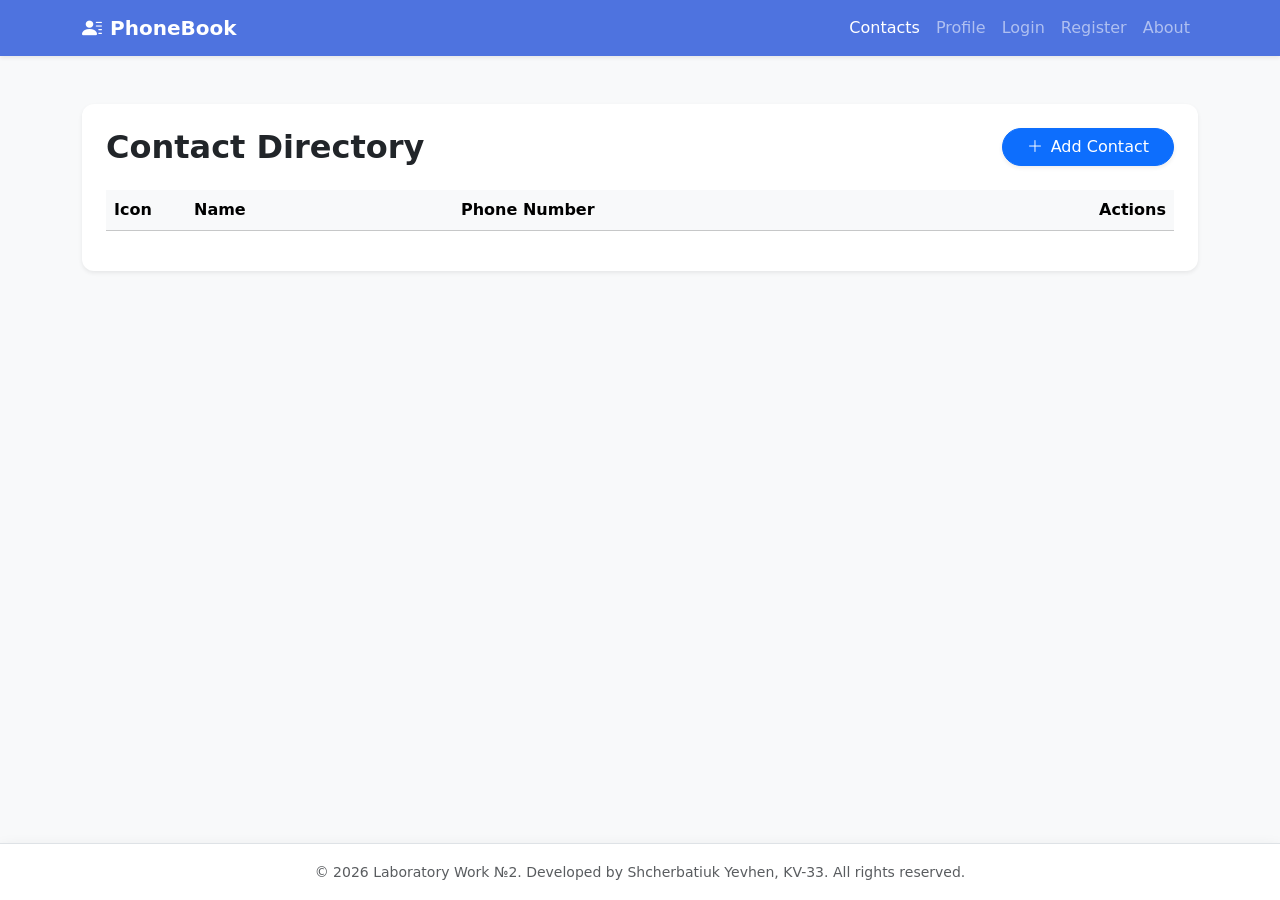
<file: index.html>
<!DOCTYPE html>
<html lang="uk">
<head>
    <meta charset="UTF-8">
    <meta name="viewport" content="width=device-width, initial-scale=1.0">
    <title>PhoneBook - Контакти</title>
    <link href="https://cdn.jsdelivr.net/npm/bootstrap@5.3.3/dist/css/bootstrap.min.css" rel="stylesheet">
    <link rel="stylesheet" href="https://cdn.jsdelivr.net/npm/bootstrap-icons@1.11.3/font/bootstrap-icons.min.css">
    <link rel="icon" type="image/x-icon" href="img/icon.png">
    <link rel="stylesheet" href="css/style.css">
</head>
<body class="d-flex flex-column min-vh-100 bg-light">
    
    <nav class="navbar navbar-expand-lg navbar-dark sticky-top bg-primary mb-4 shadow-sm">
        <div class="container">
            <a class="navbar-brand fw-bold" href="index.html">
                <i class="bi bi-person-lines-fill me-2"></i>PhoneBook
            </a>
            
            <button class="navbar-toggler" type="button" data-bs-toggle="collapse" data-bs-target="#navbarNav">
                <span class="navbar-toggler-icon"></span>
            </button>

            <div class="collapse navbar-collapse" id="navbarNav">
                <ul class="navbar-nav ms-auto">
                    <li class="nav-item"><a class="nav-link active" href="index.html">Contacts</a></li>
                    <li class="nav-item"><a class="nav-link" href="profile.html">Profile</a></li>
                    <li class="nav-item"><a class="nav-link" href="login.html">Login</a></li>
                    <li class="nav-item"><a class="nav-link" href="register.html">Register</a></li>
                    <li class="nav-item"><a class="nav-link" href="about.html">About</a></li>
                </ul>
            </div>
        </div>
    </nav>

    <main class="container py-4 pb-5 mb-5">
        <div class="card shadow-sm p-4 border-0">
            <div class="d-flex justify-content-between align-items-center mb-4">
                <h2 class="fw-bold mb-0">Contact Directory</h2>
                <button class="btn btn-primary rounded-pill px-4 shadow-sm" id="add-contact-btn">
                    <i class="bi bi-plus-lg me-2"></i>Add Contact
                </button>
            </div>

            <div class="table-responsive">
                <table class="table table-hover align-middle contact-table">
                    <thead class="table-light">
                        <tr>
                            <th style="width: 80px;">Icon</th>
                            <th>Name</th>
                            <th>Phone Number</th>
                            <th class="text-end">Actions</th>
                        </tr>
                    </thead>
                    <tbody id="contact-list">
                        </tbody>
                </table>
            </div>
        </div>
    </main>

    <footer class="footer mt-auto py-3 bg-white border-top text-center shadow">
        <div class="container">
            <span class="text-muted small">© 2026 Laboratory Work №2. Developed by Shcherbatiuk Yevhen, KV-33. All rights reserved.</span>
        </div>
    </footer>

    <div class="modal fade" id="addContactModal" tabindex="-1" aria-hidden="true">
        <div class="modal-dialog modal-dialog-centered">
            <div class="modal-content border-0 shadow-lg">
                <div class="modal-header bg-primary text-white">
                    <h5 class="modal-title fw-bold">New Contact</h5>
                    <button type="button" class="btn-close btn-close-white" data-bs-dismiss="modal" aria-label="Close"></button>
                </div>
                <div class="modal-body p-4">
                    <form id="add-contact-form" novalidate>
                        <input type="hidden" id="modal-id" value="">
                        <div class="mb-3">
                            <label class="form-label small fw-bold">Full Name</label>
                            <div class="input-group">
                                <span class="input-group-text bg-light"><i class="bi bi-person"></i></span>
                                <input type="text" id="modal-name" class="form-control" 
                                    placeholder="John Doe" required minlength="3" autocomplete="off">
                                <div class="invalid-feedback">Please enter full name (minimum 3 symbols).</div>
                            </div>
                        </div>
                        <div class="mb-3">
                            <label class="form-label small fw-bold">Phone Number</label>
                            <div class="input-group">
                                <span class="input-group-text bg-light"><i class="bi bi-phone"></i></span>
                                <input type="tel" id="modal-phone" class="form-control" 
                                    placeholder="+380..." required 
                                    pattern="^\+?[0-9]{10,13}$" autocomplete="off"> 
                                <div class="invalid-feedback">Enter valid number (exmpl. +380123456789).</div>
                            </div>
                        </div>
                        <div class="d-grid mt-4">
                            <button type="submit" class="btn btn-primary py-2 fw-bold">Save Contact</button>
                        </div>
                    </form>
                </div>
            </div>
        </div>
    </div>

    <script src="https://cdn.jsdelivr.net/npm/bootstrap@5.3.3/dist/js/bootstrap.bundle.min.js"></script>
    <script type="module" src="js/app.js"></script>
</body>
</html>
</file>
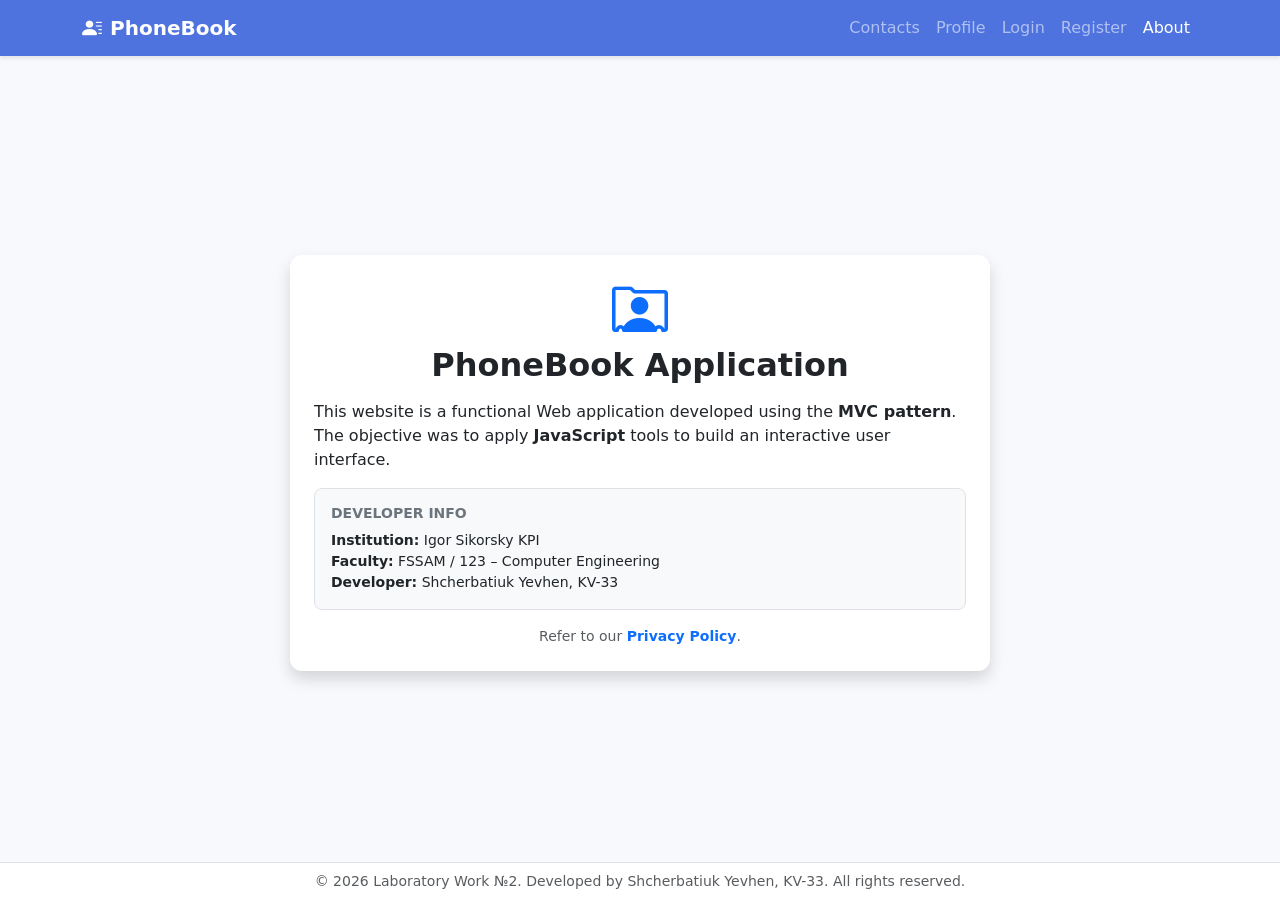
<file: about.html>
<!DOCTYPE html>
<html lang="en">
<head>
    <meta charset="UTF-8">
    <meta name="viewport" content="width=device-width, initial-scale=1.0">
    <title>About - PhoneBook</title>
    <link href="https://cdn.jsdelivr.net/npm/bootstrap@5.3.3/dist/css/bootstrap.min.css" rel="stylesheet">
    <link rel="stylesheet" href="https://cdn.jsdelivr.net/npm/bootstrap-icons@1.11.3/font/bootstrap-icons.min.css">
    <link rel="icon" type="image/x-icon" href="img/icon.png">
    <link rel="stylesheet" href="css/style.css">
</head>
<body class="d-flex flex-column min-vh-100">
    <nav class="navbar navbar-expand-lg navbar-dark mb-2"> <div class="container">
            <a class="navbar-brand fw-bold" href="about.html">
                <i class="bi bi-person-lines-fill me-2"></i>PhoneBook
            </a>

            <button class="navbar-toggler" type="button" data-bs-toggle="collapse" data-bs-target="#navbarNav">
                <span class="navbar-toggler-icon"></span>
            </button>

            <div class="collapse navbar-collapse" id="navbarNav">
                <ul class="navbar-nav ms-auto">
                    <li class="nav-item"><a class="nav-link" href="index.html">Contacts</a></li>
                    <li class="nav-item"><a class="nav-link" href="profile.html">Profile</a></li>
                    <li class="nav-item"><a class="nav-link" href="login.html">Login</a></li>
                    <li class="nav-item"><a class="nav-link" href="register.html">Register</a></li>
                    <li class="nav-item"><a class="nav-link active" href="about.html">About</a></li>
                </ul>
            </div>
        </div>
    </nav>

    <main class="container flex-grow-1 d-flex align-items-center justify-content-center py-3">
        <div class="card p-4 mx-auto shadow" style="max-width: 700px; width: 100%;">
            <div class="text-center">
                <i class="bi bi-person-rolodex text-primary display-4 mb-2"></i> <h2 class="fw-bold mb-3">PhoneBook Application</h2>
            </div>
            
            <p class="text-start mb-3">This website is a functional Web application developed using the <strong>MVC pattern</strong>. The objective was to apply <strong>JavaScript</strong> tools to build an interactive user interface.</p>
            
            <div class="text-start bg-light p-3 rounded-3 border"> <h6 class="fw-bold mb-2 small text-uppercase text-secondary">Developer Info</h6>
                <ul class="list-unstyled mb-0 small">
                    <li><strong>Institution:</strong> Igor Sikorsky KPI</li>
                    <li><strong>Faculty:</strong> FSSAM / 123 – Computer Engineering</li>
                    <li><strong>Developer:</strong> Shcherbatiuk Yevhen, KV-33</li>
                </ul>
            </div>
            <p class="small text-muted mt-3 text-center mb-0">Refer to our <a href="privacy.html" class="text-decoration-none fw-bold">Privacy Policy</a>.</p>
        </div>
    </main>

    <footer class="footer mt-auto py-2 text-center text-muted small border-top bg-white"> <div class="container">&copy; 2026 Laboratory Work №2. Developed by Shcherbatiuk Yevhen, KV-33. All rights reserved. </div>
    </footer>

    <script src="https://cdn.jsdelivr.net/npm/bootstrap@5.3.3/dist/js/bootstrap.bundle.min.js"></script>
    <script type="module" src="js/app.js"></script> 
</body>
</html>
</file>
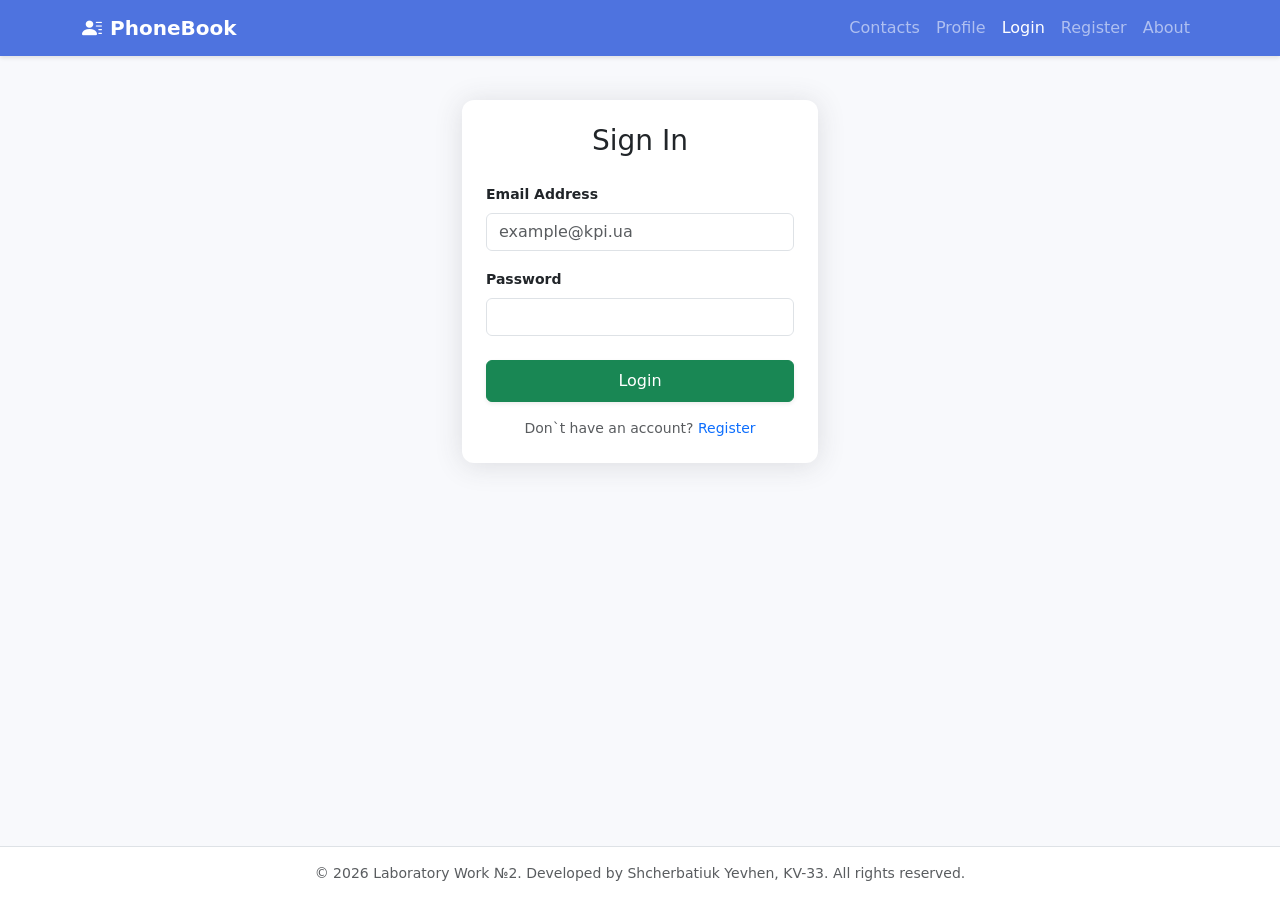
<file: login.html>
<!DOCTYPE html>
<html lang="en">
<head>
    <meta charset="UTF-8">
    <meta name="viewport" content="width=device-width, initial-scale=1.0">
    <title>Login - PhoneBook</title>
    <link href="https://cdn.jsdelivr.net/npm/bootstrap@5.3.3/dist/css/bootstrap.min.css" rel="stylesheet">
    <link rel="stylesheet" href="https://cdn.jsdelivr.net/npm/bootstrap-icons@1.11.3/font/bootstrap-icons.min.css">
    <link rel="icon" type="image/x-icon" href="img/icon.png">
    <link rel="stylesheet" href="css/style.css">
</head>
<body class="d-flex flex-column min-vh-100">
    <nav class="navbar navbar-expand-lg navbar-dark mb-4">
        <div class="container">
            <a class="navbar-brand fw-bold" href="about.html">
                <i class="bi bi-person-lines-fill me-2"></i>PhoneBook
            </a>

            <button class="navbar-toggler" type="button" data-bs-toggle="collapse" data-bs-target="#navbarNav" aria-controls="navbarNav" aria-expanded="false" aria-label="Toggle navigation">
                <span class="navbar-toggler-icon"></span>
            </button>

            <div class="collapse navbar-collapse" id="navbarNav">
                <ul class="navbar-nav ms-auto">
                    <li class="nav-item"><a class="nav-link" href="index.html">Contacts</a></li>
                    <li class="nav-item"><a class="nav-link" href="profile.html">Profile</a></li>
                    <li class="nav-item"><a class="nav-link active" href="login.html">Login</a></li>
                    <li class="nav-item"><a class="nav-link" href="register.html">Register</a></li>
                    <li class="nav-item"><a class="nav-link" href="about.html">About</a></li>
                </ul>
            </div>
        </div>
    </nav>

    <main class="container my-auto">
        <div class="row justify-content-center">
            <div class="col-md-4">
                <div class="card p-4">
                    <h3 class="text-center mb-4">Sign In</h3>
                    <form id="login-form">
                        <div class="mb-3">
                            <label class="form-label small fw-bold">Email Address</label>
                            <input type="email" id="login-email" class="form-control" placeholder="example@kpi.ua" required>
                        </div>
                        <div class="mb-4">
                            <label class="form-label small fw-bold">Password</label>
                            <input type="password" id="login-password" class="form-control" required>
                        </div>
                        <button type="submit" class="btn btn-success w-100 py-2 shadow-sm">Login</button>
                    </form>
                    <div class="text-center mt-3">
                        <p class="small text-muted mb-0">Don`t have an account? <a href="register.html" class="text-decoration-none">Register</a></p>
                    </div>
                </div>
            </div>
        </div>
    </main>

    <footer class="footer mt-auto py-3 text-center text-muted small border-top bg-white">
        <div class="container">&copy; 2026 Laboratory Work №2. Developed by Shcherbatiuk Yevhen, KV-33. All rights reserved. </div>
    </footer>

    <script src="https://cdn.jsdelivr.net/npm/bootstrap@5.3.3/dist/js/bootstrap.bundle.min.js"></script>
    <script type="module" src="js/app.js"></script>
</body>
</html>
</file>
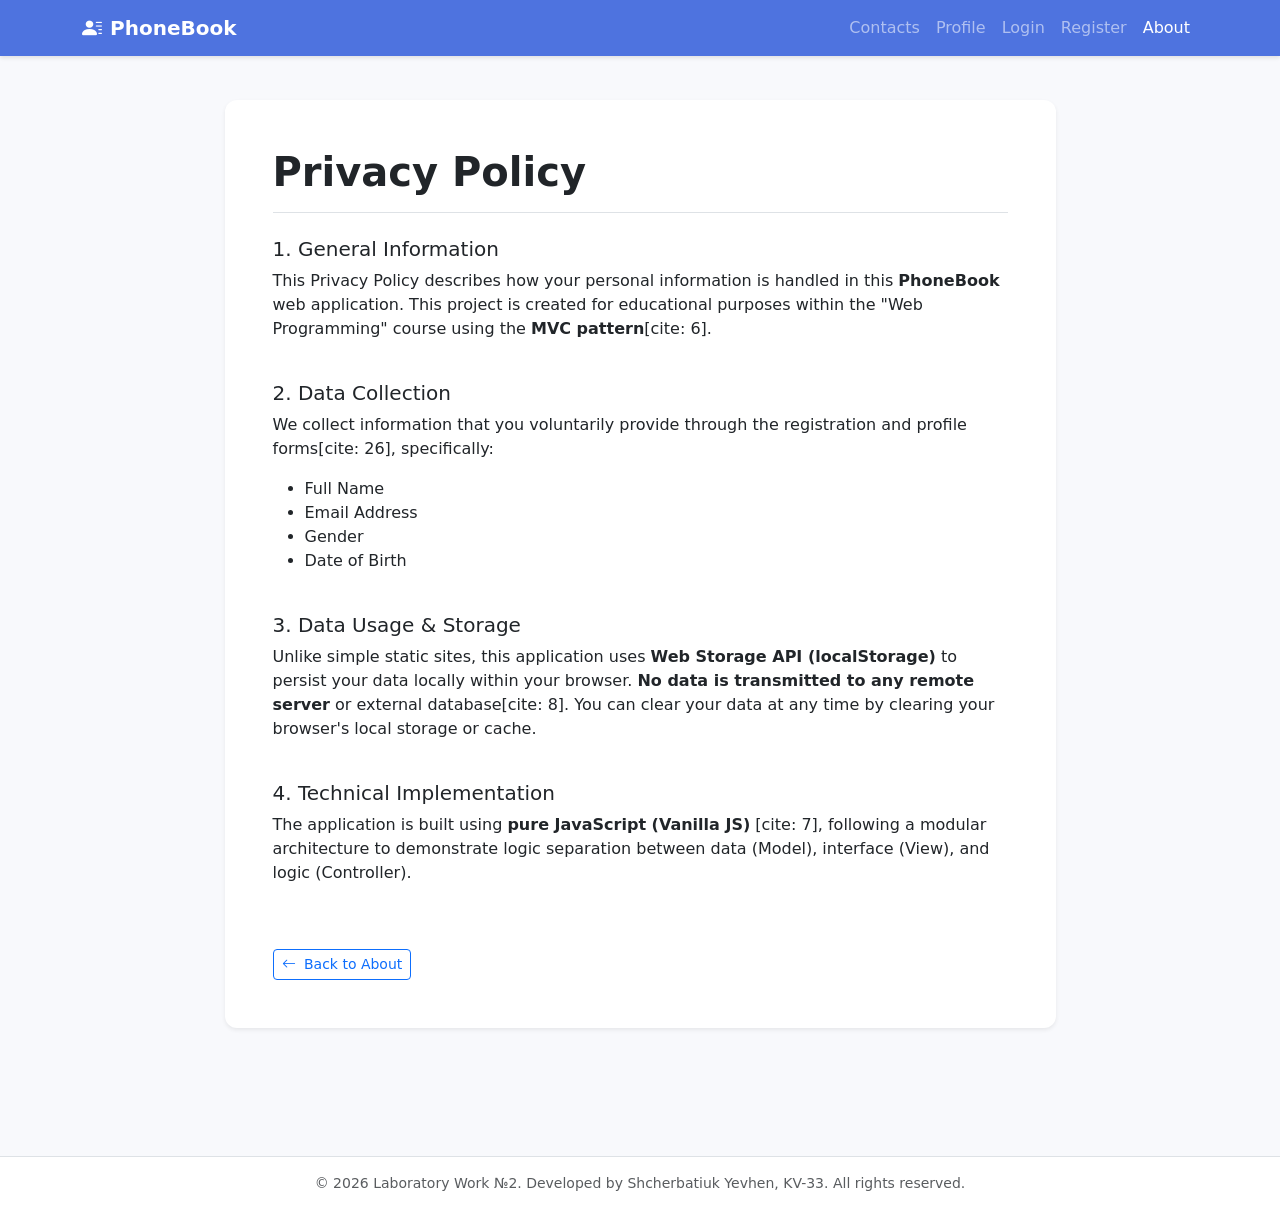
<file: privacy.html>
<!DOCTYPE html>
<html lang="en">
<head>
    <meta charset="UTF-8">
    <meta name="viewport" content="width=device-width, initial-scale=1.0">
    <title>Privacy Policy - PhoneBook</title>
    <link href="https://cdn.jsdelivr.net/npm/bootstrap@5.3.3/dist/css/bootstrap.min.css" rel="stylesheet">
    <link rel="stylesheet" href="https://cdn.jsdelivr.net/npm/bootstrap-icons@1.11.3/font/bootstrap-icons.min.css">
    <link rel="icon" type="image/x-icon" href="img/icon.png">
    <link rel="stylesheet" href="css/style.css">
</head>
<body class="d-flex flex-column min-vh-100">
    <nav class="navbar navbar-expand-lg navbar-dark sticky-top mb-4">
        <div class="container">
            <a class="navbar-brand fw-bold" href="about.html">
                <i class="bi bi-person-lines-fill me-2"></i>PhoneBook
            </a>
            <button class="navbar-toggler" type="button" data-bs-toggle="collapse" data-bs-target="#navbarNav">
                <span class="navbar-toggler-icon"></span>
            </button>
            <div class="collapse navbar-collapse" id="navbarNav">
                <ul class="navbar-nav ms-auto">
                    <li class="nav-item"><a class="nav-link" href="index.html">Contacts</a></li>
                    <li class="nav-item"><a class="nav-link" href="profile.html">Profile</a></li>
                    <li class="nav-item"><a class="nav-link" href="login.html">Login</a></li>
                    <li class="nav-item"><a class="nav-link" href="register.html">Register</a></li>
                    <li class="nav-item"><a class="nav-link active" href="about.html">About</a></li>
                </ul>
            </div>
        </div>
    </nav>

    <main class="container mb-5">
        <div class="row justify-content-center">
            <div class="col-lg-9">
                <div class="card p-4 p-md-5 shadow-sm">
                    <h2 class="display-6 fw-bold mb-4 border-bottom pb-3">Privacy Policy</h2>
                    
                    <div class="policy-section mb-4">
                        <h5>1. General Information</h5>
                        <p>This Privacy Policy describes how your personal information is handled in this <strong>PhoneBook</strong> web application. This project is created for educational purposes within the "Web Programming" course using the <strong>MVC pattern</strong>[cite: 6].</p>
                    </div>

                    <div class="policy-section mb-4">
                        <h5>2. Data Collection</h5>
                        <p>We collect information that you voluntarily provide through the registration and profile forms[cite: 26], specifically:</p>
                        <ul>
                            <li>Full Name</li>
                            <li>Email Address</li>
                            <li>Gender</li>
                            <li>Date of Birth</li>
                        </ul>
                    </div>

                    <div class="policy-section mb-4">
                        <h5>3. Data Usage & Storage</h5>
                        <p>Unlike simple static sites, this application uses <strong>Web Storage API (localStorage)</strong> to persist your data locally within your browser. <strong>No data is transmitted to any remote server</strong> or external database[cite: 8]. You can clear your data at any time by clearing your browser's local storage or cache.</p>
                    </div>

                    <div class="policy-section mb-4">
                        <h5>4. Technical Implementation</h5>
                        <p>The application is built using <strong>pure JavaScript (Vanilla JS)</strong> [cite: 7], following a modular architecture to demonstrate logic separation between data (Model), interface (View), and logic (Controller).</p>
                    </div>

                    <div class="mt-4">
                        <a href="about.html" class="btn btn-outline-primary btn-sm">
                            <i class="bi bi-arrow-left me-1"></i> Back to About
                        </a>
                    </div>
                </div>
            </div>
        </div>
    </main>

    <footer class="footer mt-auto py-3 text-center text-muted small border-top bg-white">
        <div class="container">&copy; 2026 Laboratory Work №2. Developed by Shcherbatiuk Yevhen, KV-33. All rights reserved. </div>
    </footer>

    <script src="https://cdn.jsdelivr.net/npm/bootstrap@5.3.3/dist/js/bootstrap.bundle.min.js"></script>
    <script type="module" src="js/app.js"></script>
</body>
</html>
</file>
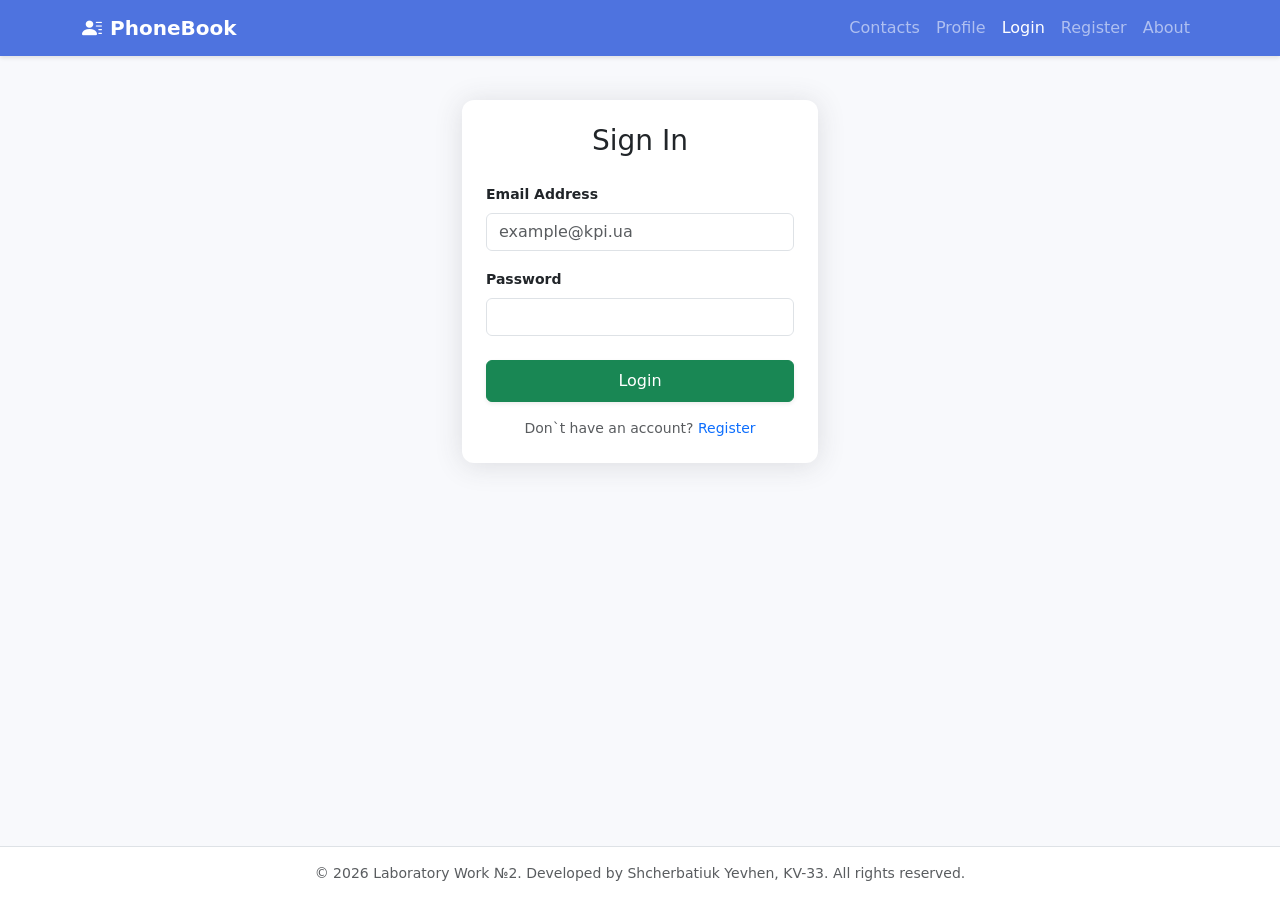
<file: profile.html>
<!DOCTYPE html>
<html lang="en">
<head>
    <meta charset="UTF-8">
    <meta name="viewport" content="width=device-width, initial-scale=1.0">
    <title>Profile - PhoneBook</title>
    <link href="https://cdn.jsdelivr.net/npm/bootstrap@5.3.3/dist/css/bootstrap.min.css" rel="stylesheet">
    <link rel="stylesheet" href="https://cdn.jsdelivr.net/npm/bootstrap-icons@1.11.3/font/bootstrap-icons.min.css">
    <link rel="icon" type="image/x-icon" href="img/icon.png">
    <link rel="stylesheet" href="css/style.css">
</head>
<body class="d-flex flex-column min-vh-100">
    <nav class="navbar navbar-expand-lg navbar-dark mb-4">
        <div class="container">
            <a class="navbar-brand fw-bold" href="about.html">
                <i class="bi bi-person-lines-fill me-2"></i>PhoneBook
            </a>

            <button class="navbar-toggler" type="button" data-bs-toggle="collapse" data-bs-target="#navbarNav">
                <span class="navbar-toggler-icon"></span>
            </button>

            <div class="collapse navbar-collapse" id="navbarNav">
                <ul class="navbar-nav ms-auto">
                    <li class="nav-item"><a class="nav-link" href="index.html">Contacts</a></li>
                    <li class="nav-item"><a class="nav-link active" href="profile.html">Profile</a></li>
                    <li class="nav-item"><a class="nav-link" href="login.html">Login</a></li>
                    <li class="nav-item"><a class="nav-link" href="register.html">Register</a></li>
                    <li class="nav-item"><a class="nav-link" href="about.html">About</a></li>
                </ul>
            </div>
        </div>
    </nav>

    <main class="container my-auto">
        <div class="row justify-content-center">
            <div class="col-md-6">
                <div class="card shadow-sm">
                    <div class="card-header bg-white py-3 text-center">
                        <h3 class="mb-0 fw-bold">User Profile</h3>
                    </div>
                    <div class="card-body p-4">
                        <table class="table table-borderless">
                            <tbody>
                                <tr class="border-bottom">
                                    <td class="fw-bold text-secondary" style="width: 40%;">Full Name</td>
                                    <td id="profile-name">Loading...</td>
                                </tr>
                                <tr class="border-bottom">
                                    <td class="fw-bold text-secondary">Email Address</td>
                                    <td id="profile-email">Loading...</td>
                                </tr>
                                <tr class="border-bottom">
                                    <td class="fw-bold text-secondary">Gender</td>
                                    <td id="profile-gender">Loading...</td>
                                </tr>
                                <tr>
                                    <td class="fw-bold text-secondary">Date of Birth</td>
                                    <td id="profile-dob">Loading...</td>
                                </tr>
                            </tbody>
                        </table>
                        <div class="text-center mt-4">
                            <button class="btn btn-outline-danger btn-sm" id="logout-btn">
                                <i class="bi bi-box-arrow-right me-2"></i>Logout
                            </button>
                        </div>
                    </div>
                </div>
            </div>
        </div>
    </main>

    <footer class="footer mt-auto py-3 text-center text-muted small border-top bg-white">
        <div class="container">
            &copy; 2026 Laboratory Work №2. Developed by Shcherbatiuk Yevhen, KV-33. All rights reserved.
        </div>
    </footer>

    <script src="https://cdn.jsdelivr.net/npm/bootstrap@5.3.3/dist/js/bootstrap.bundle.min.js"></script>
    <script type="module" src="js/app.js"></script>
</body>
</html>
</file>
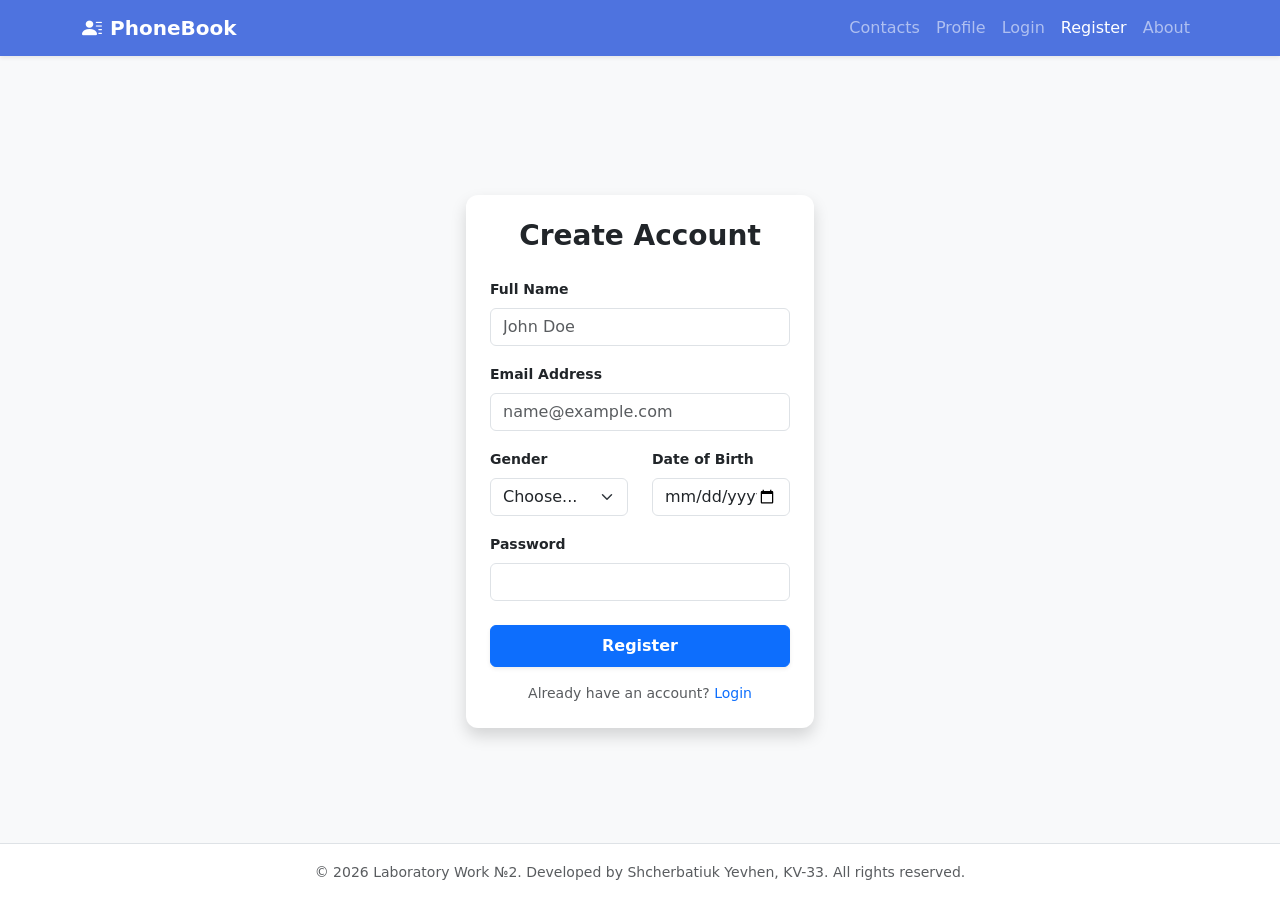
<file: register.html>
<!DOCTYPE html>
<html lang="en">
<head>
    <meta charset="UTF-8">
    <meta name="viewport" content="width=device-width, initial-scale=1.0">
    <title>Register - PhoneBook</title>
    <link href="https://cdn.jsdelivr.net/npm/bootstrap@5.3.3/dist/css/bootstrap.min.css" rel="stylesheet">
    <link rel="stylesheet" href="https://cdn.jsdelivr.net/npm/bootstrap-icons@1.11.3/font/bootstrap-icons.min.css">
    <link rel="icon" type="image/x-icon" href="img/icon.png">
    <link rel="stylesheet" href="css/style.css">
</head>
<body class="d-flex flex-column min-vh-100 bg-light">
    <nav class="navbar navbar-expand-lg navbar-dark bg-primary mb-4 shadow-sm">
        <div class="container">
            <a class="navbar-brand fw-bold" href="about.html">
                <i class="bi bi-person-lines-fill me-2"></i>PhoneBook
            </a>
            <button class="navbar-toggler" type="button" data-bs-toggle="collapse" data-bs-target="#navbarNav">
                <span class="navbar-toggler-icon"></span>
            </button>
            <div class="collapse navbar-collapse" id="navbarNav">
                <ul class="navbar-nav ms-auto">
                    <li class="nav-item"><a class="nav-link" href="index.html">Contacts</a></li>
                    <li class="nav-item"><a class="nav-link" href="profile.html">Profile</a></li>
                    <li class="nav-item"><a class="nav-link" href="login.html">Login</a></li>
                    <li class="nav-item"><a class="nav-link active" href="register.html">Register</a></li>
                    <li class="nav-item"><a class="nav-link" href="about.html">About</a></li>
                </ul>
            </div>
        </div>
    </nav>

    <main class="container flex-grow-1 d-flex align-items-center justify-content-center py-2">
        <div class="row justify-content-center w-100">
            <div class="col-md-5 col-lg-4">
                <div class="card shadow border-0 p-4">
                    <h3 class="text-center fw-bold mb-4">Create Account</h3>
                    <form id="registration-form" novalidate>
                        <div class="mb-3">
                            <label class="form-label small fw-bold">Full Name</label>
                            <input type="text" class="form-control" id="reg-name" 
                                placeholder="John Doe" required minlength="3">
                            <div class="invalid-feedback">Please enter your full name (at least 3 characters).</div>
                        </div>

                        <div class="mb-3">
                            <label class="form-label small fw-bold">Email Address</label>
                            <input type="email" class="form-control" id="reg-email" 
                                placeholder="name@example.com" required>
                            <div class="invalid-feedback">Please enter a valid email address.</div>
                        </div>

                        <div class="row">
                            <div class="col-md-6 mb-3">
                                <label class="form-label small fw-bold">Gender</label>
                                <select class="form-select" id="reg-gender" required>
                                    <option value="" selected disabled>Choose...</option>
                                    <option value="Male">Male</option>
                                    <option value="Female">Female</option>
                                </select>
                                <div class="invalid-feedback">Please select your gender.</div>
                            </div>
                            <div class="col-md-6 mb-3">
                                <label class="form-label small fw-bold">Date of Birth</label>
                                <input type="date" class="form-control" id="reg-dob" required>
                                <div class="invalid-feedback">Select your birth date.</div>
                            </div>
                        </div>

                        <div class="mb-4">
                            <label class="form-label small fw-bold">Password</label>
                            <input type="password" class="form-control" id="reg-password" 
                                required minlength="6">
                            <div class="invalid-feedback">Password must be at least 6 characters long.</div>
                        </div>

                        <button type="submit" class="btn btn-primary w-100 py-2 shadow-sm fw-bold">Register</button>
                    </form>
                    <div class="text-center mt-3">
                        <p class="small text-muted mb-0">Already have an account? <a href="login.html" class="text-decoration-none">Login</a></p>
                    </div>
                </div>
            </div>
        </div>
    </main>

    <footer class="footer mt-auto py-3 text-center bg-white border-top">
        <div class="container">
            <span class="text-muted small">© 2026 Laboratory Work №2. Developed by Shcherbatiuk Yevhen, KV-33. All rights reserved.</span>
        </div>
    </footer>

    <script src="https://cdn.jsdelivr.net/npm/bootstrap@5.3.3/dist/js/bootstrap.bundle.min.js"></script>
    <script type="module" src="js/app.js"></script>
</body>
</html>
</file>
<file: css/style.css>
body { 
    background-color: #f8f9fc; 
    display: flex;
    flex-direction: column;
    min-height: 100vh;
}

main { 
    flex: 1 0 auto; 
    padding-top: 20px;
    padding-bottom: 80px; 
}

footer.fixed-bottom {
    background-color: white;
    border-top: 1px solid #e3e6f0;
    padding: 15px 0;
    z-index: 1030;
}

.fade-out {
    opacity: 0;
    transform: scale(0.95) translateX(10px);
    transition: all 0.4s ease;
}

tr {
    transition: all 0.3s ease;
}

.no-scroll {
    overflow: hidden;
}
.navbar { background-color: #4e73df !important; box-shadow: 0 2px 4px rgba(0,0,0,0.1); }
.card { border: none; border-radius: 12px; box-shadow: 0 0.15rem 1.75rem 0 rgba(58, 59, 69, 0.15); overflow: hidden; }
.table-responsive { overflow: hidden; }

.avatar-circle {
    width: 42px;
    height: 42px;
    border-radius: 50%;
    display: flex;
    align-items: center;
    justify-content: center;
    color: white !important;
    font-weight: 600;
    font-size: 1.1rem;
}

@media (min-width: 577px) {
    .contact-table { table-layout: fixed; width: 100%; }
    .contact-table th:nth-child(1), .contact-table td:nth-child(1) { width: 70px; }
    .contact-table th:nth-child(2), .contact-table td:nth-child(2) { width: 25%; }
}

@media (max-width: 576px) {
    .contact-table, .contact-table tbody, .contact-table tr, .contact-table td {
        display: block !important;
        width: 100% !important;
    }
    
    .contact-table thead { display: none !important; }

    .contact-table tr:not(.table-secondary) {
        margin-bottom: 20px;
        border: 1px solid #e3e6f0 !important;
        border-radius: 15px;
        background: white !important;
        padding: 15px;
    }

    .contact-table td { border: none !important; padding: 5px 0 !important; text-align: center !important; }

    .contact-table td:nth-child(1) {
        display: flex !important;
        justify-content: center !important;
        background: transparent !important;
    }

    .avatar-circle {
        margin-bottom: 10px;
        width: 50px !important;
        height: 50px !important;
    }

    .contact-table .btn {
        display: block !important;
        width: 100% !important;
        margin: 5px 0 !important;
    }
}
</file>
